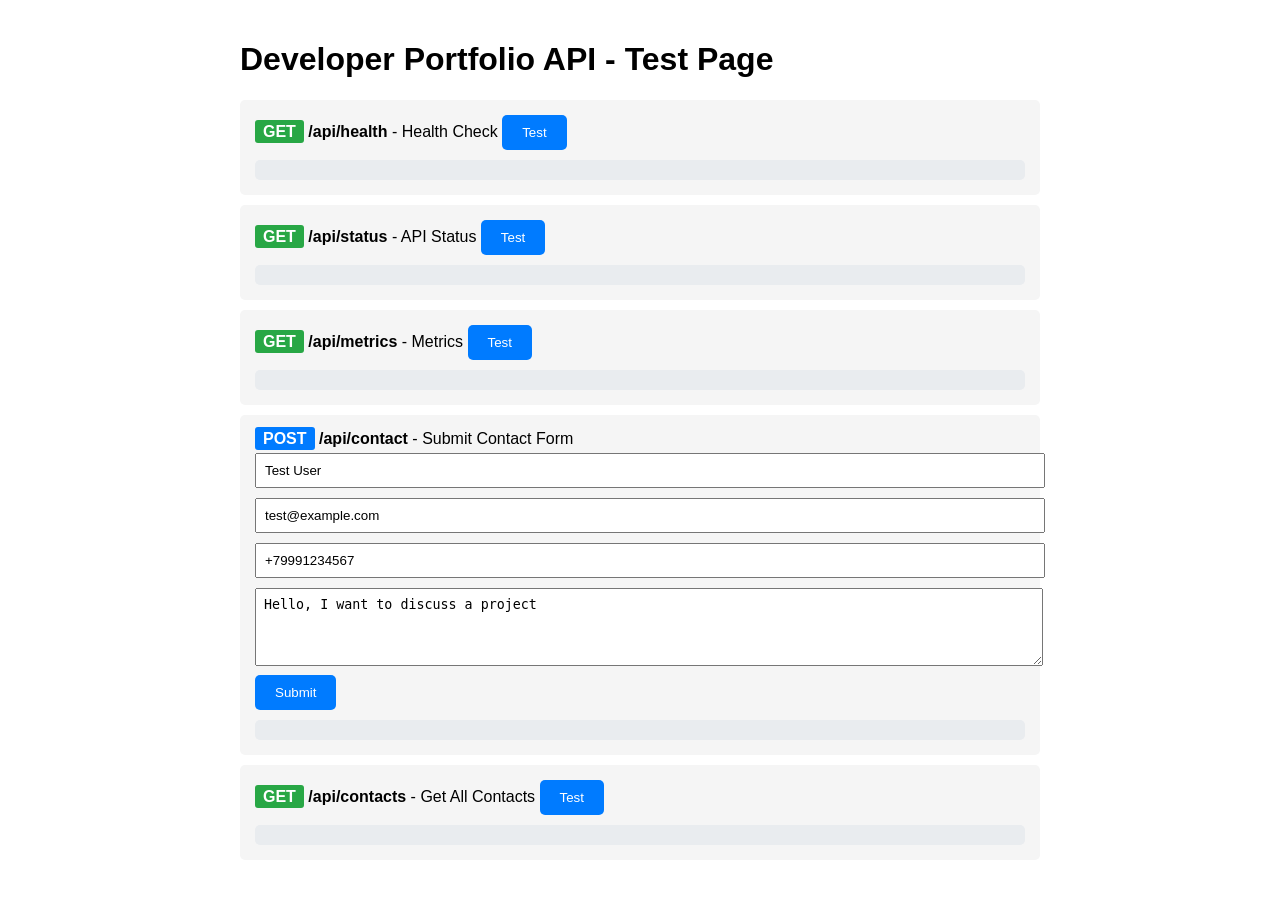
<file: static/test_api.html>
<!DOCTYPE html>
<html lang="en">
<head>
    <meta charset="UTF-8">
    <meta name="viewport" content="width=device-width, initial-scale=1.0">
    <title>API Test Page</title>
    <style>
        body { font-family: Arial, sans-serif; max-width: 800px; margin: 0 auto; padding: 20px; }
        .endpoint { background: #f5f5f5; padding: 15px; margin: 10px 0; border-radius: 5px; }
        .method { font-weight: bold; color: #fff; padding: 3px 8px; border-radius: 3px; }
        .get { background: #28a745; }
        .post { background: #007bff; }
        input, textarea { width: 100%; padding: 8px; margin: 5px 0; }
        button { background: #007bff; color: white; padding: 10px 20px; border: none; border-radius: 5px; cursor: pointer; }
        button:hover { background: #0056b3; }
        .response { background: #e9ecef; padding: 10px; margin-top: 10px; border-radius: 5px; white-space: pre-wrap; }
    </style>
</head>
<body>
    <h1>Developer Portfolio API - Test Page</h1>
    
    <div class="endpoint">
        <span class="method get">GET</span> <strong>/api/health</strong> - Health Check
        <button onclick="testHealth()">Test</button>
        <div id="health-response" class="response"></div>
    </div>
    
    <div class="endpoint">
        <span class="method get">GET</span> <strong>/api/status</strong> - API Status
        <button onclick="testStatus()">Test</button>
        <div id="status-response" class="response"></div>
    </div>
    
    <div class="endpoint">
        <span class="method get">GET</span> <strong>/api/metrics</strong> - Metrics
        <button onclick="testMetrics()">Test</button>
        <div id="metrics-response" class="response"></div>
    </div>
    
    <div class="endpoint">
        <span class="method post">POST</span> <strong>/api/contact</strong> - Submit Contact Form
        <input type="text" id="name" placeholder="Name" value="Test User">
        <input type="email" id="email" placeholder="Email" value="test@example.com">
        <input type="text" id="phone" placeholder="Phone (optional)" value="+79991234567">
        <textarea id="comment" placeholder="Your message" rows="4">Hello, I want to discuss a project</textarea>
        <button onclick="testContact()">Submit</button>
        <div id="contact-response" class="response"></div>
    </div>
    
    <div class="endpoint">
        <span class="method get">GET</span> <strong>/api/contacts</strong> - Get All Contacts
        <button onclick="testContacts()">Test</button>
        <div id="contacts-response" class="response"></div>
    </div>
    
    <script>
        const BASE_URL = window.location.origin;
        
        async function testHealth() {
            const response = await fetch(`${BASE_URL}/api/health`);
            const data = await response.json();
            document.getElementById('health-response').textContent = JSON.stringify(data, null, 2);
        }
        
        async function testStatus() {
            const response = await fetch(`${BASE_URL}/api/status`);
            const data = await response.json();
            document.getElementById('status-response').textContent = JSON.stringify(data, null, 2);
        }
        
        async function testMetrics() {
            const response = await fetch(`${BASE_URL}/api/metrics`);
            const data = await response.json();
            document.getElementById('metrics-response').textContent = JSON.stringify(data, null, 2);
        }
        
        async function testContact() {
            const data = {
                name: document.getElementById('name').value,
                email: document.getElementById('email').value,
                phone: document.getElementById('phone').value,
                comment: document.getElementById('comment').value
            };
            
            const response = await fetch(`${BASE_URL}/api/contact`, {
                method: 'POST',
                headers: { 'Content-Type': 'application/json' },
                body: JSON.stringify(data)
            });
            const result = await response.json();
            document.getElementById('contact-response').textContent = JSON.stringify(result, null, 2);
        }
        
        async function testContacts() {
            const response = await fetch(`${BASE_URL}/api/contacts`);
            const data = await response.json();
            document.getElementById('contacts-response').textContent = JSON.stringify(data, null, 2);
        }
    </script>
</body>
</html>
</file>
